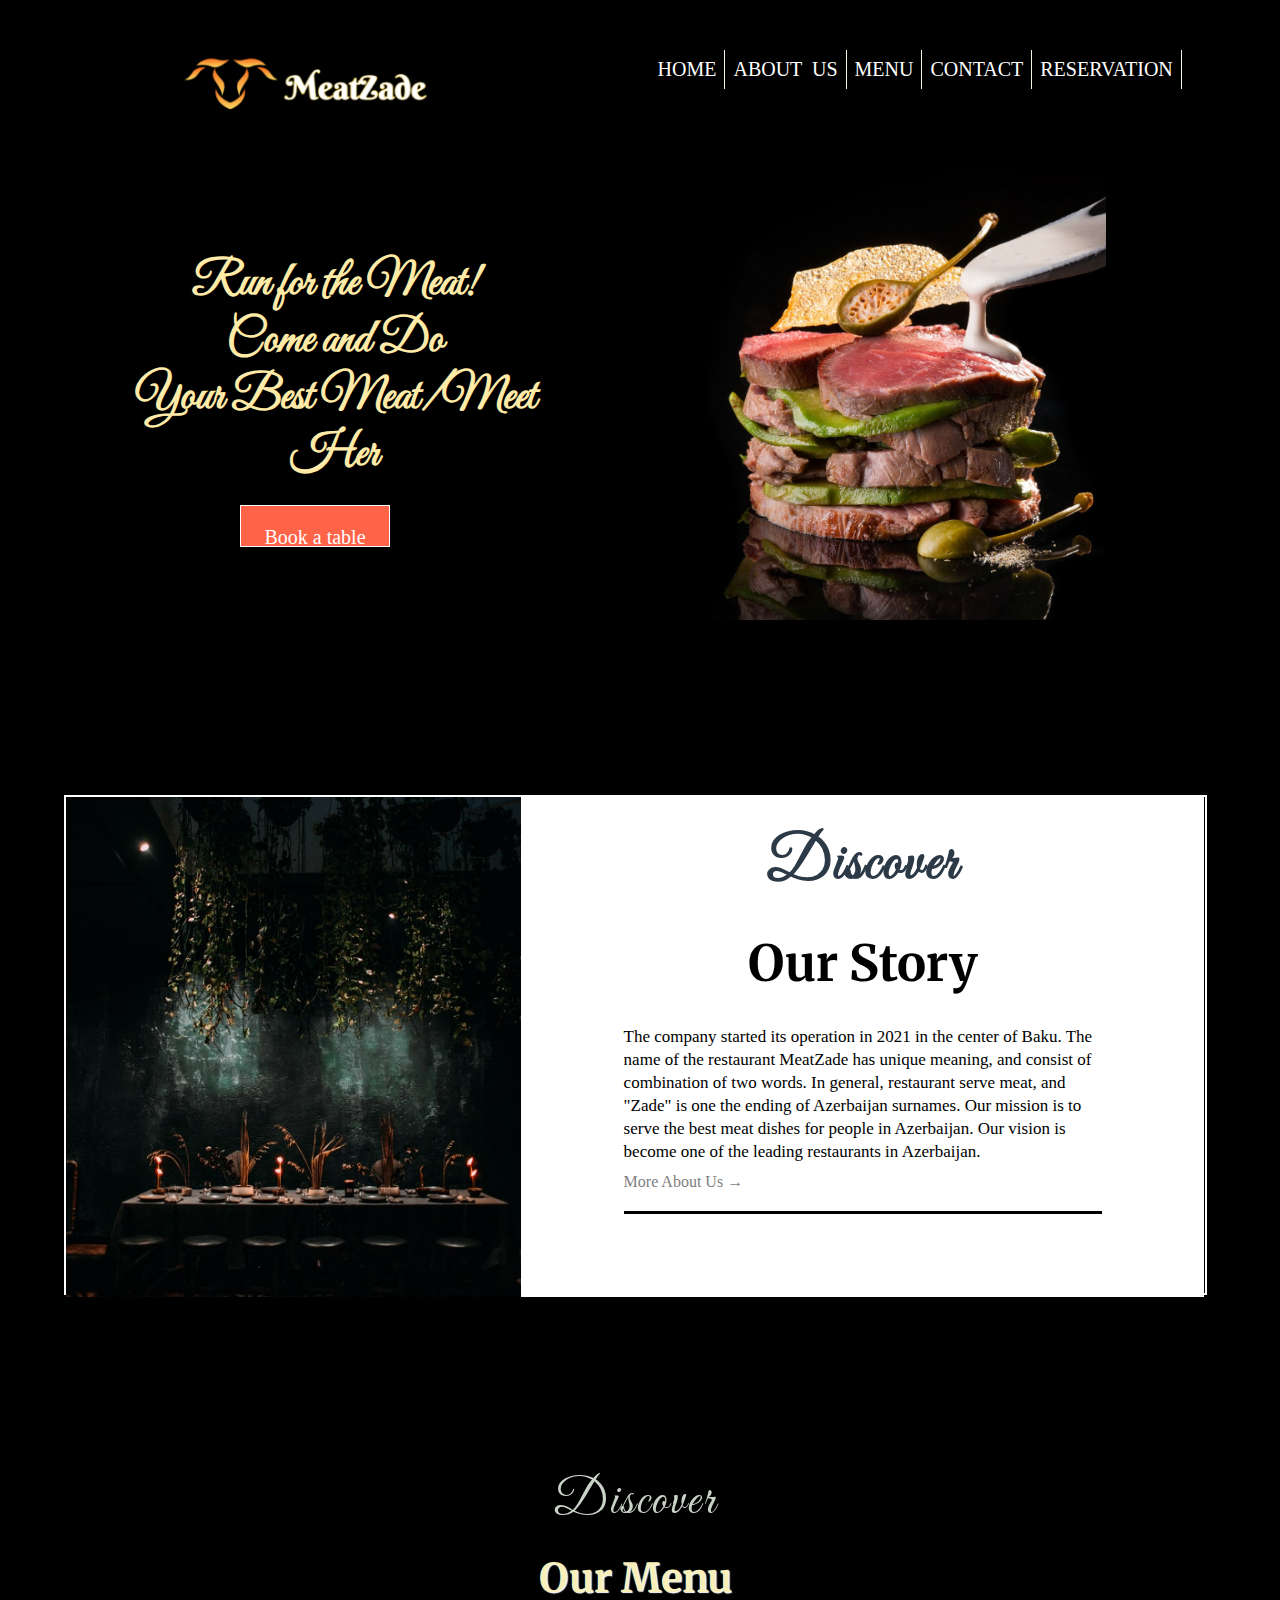
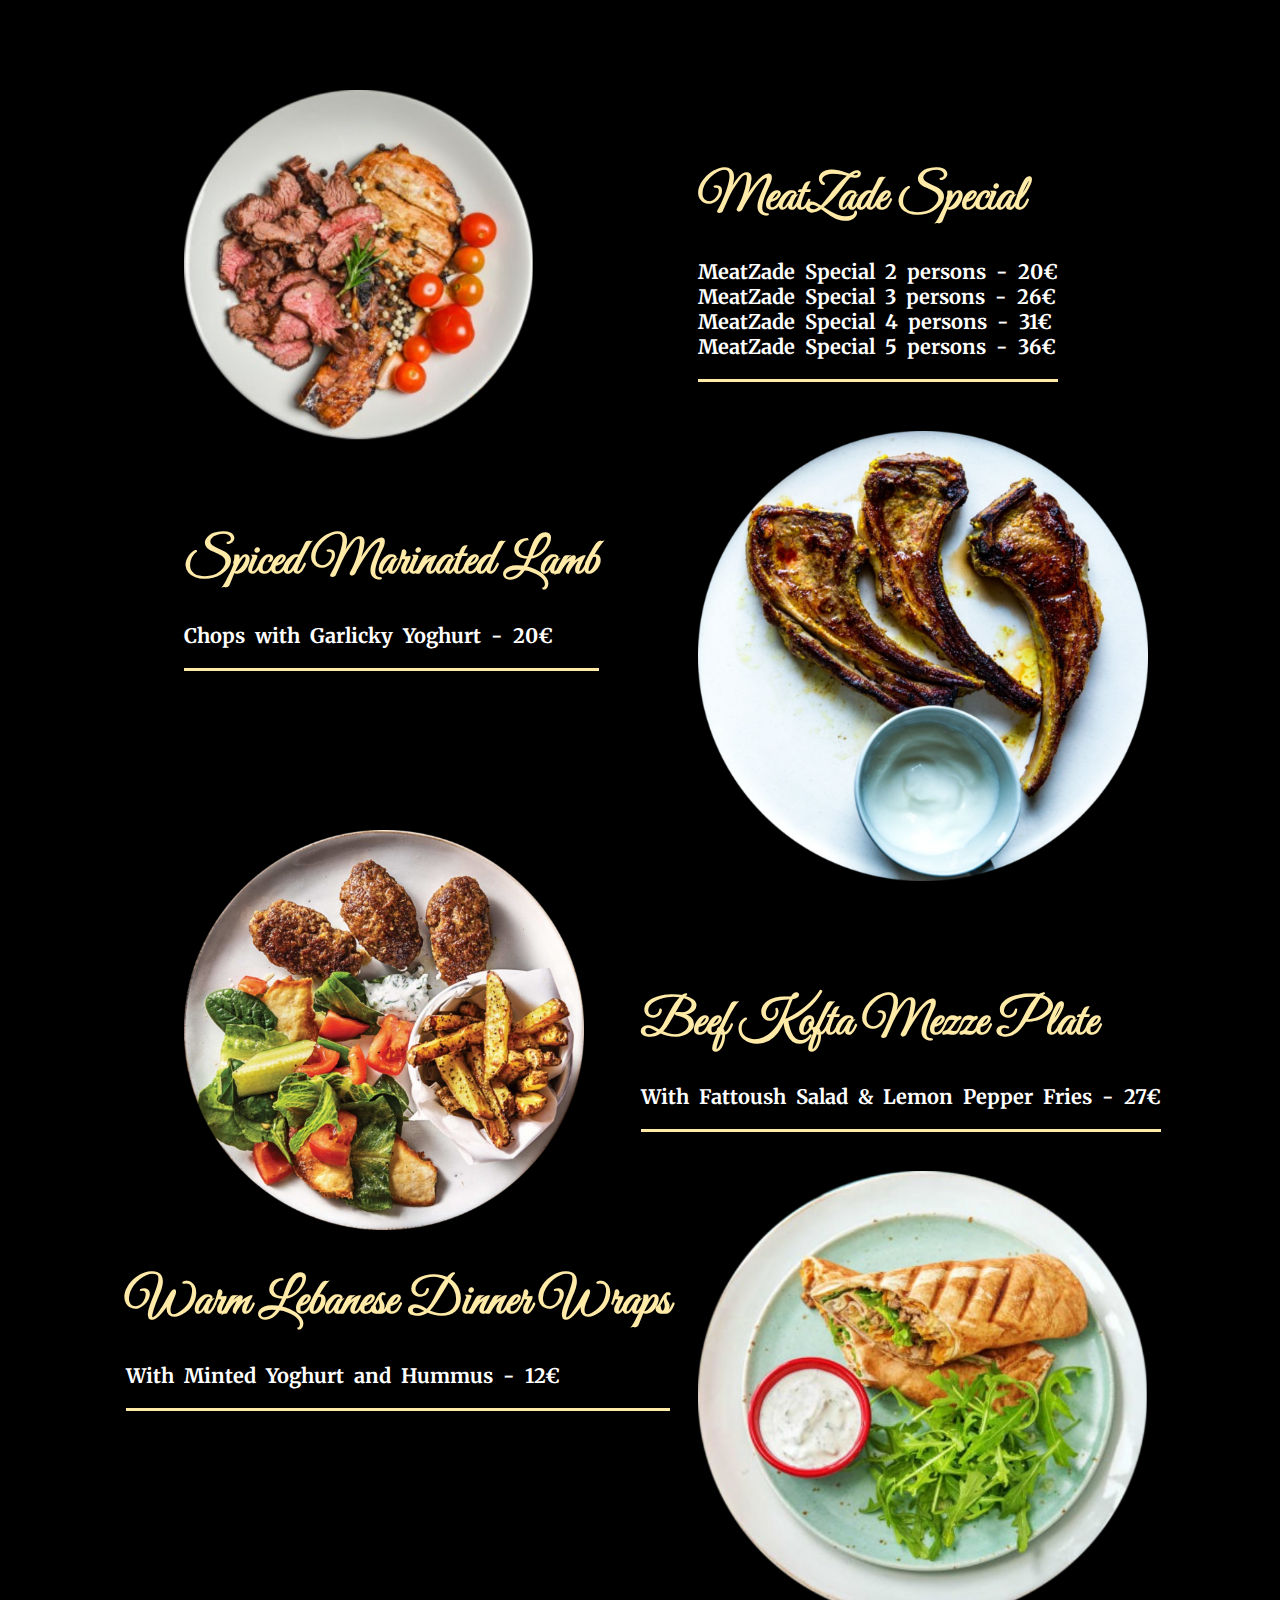
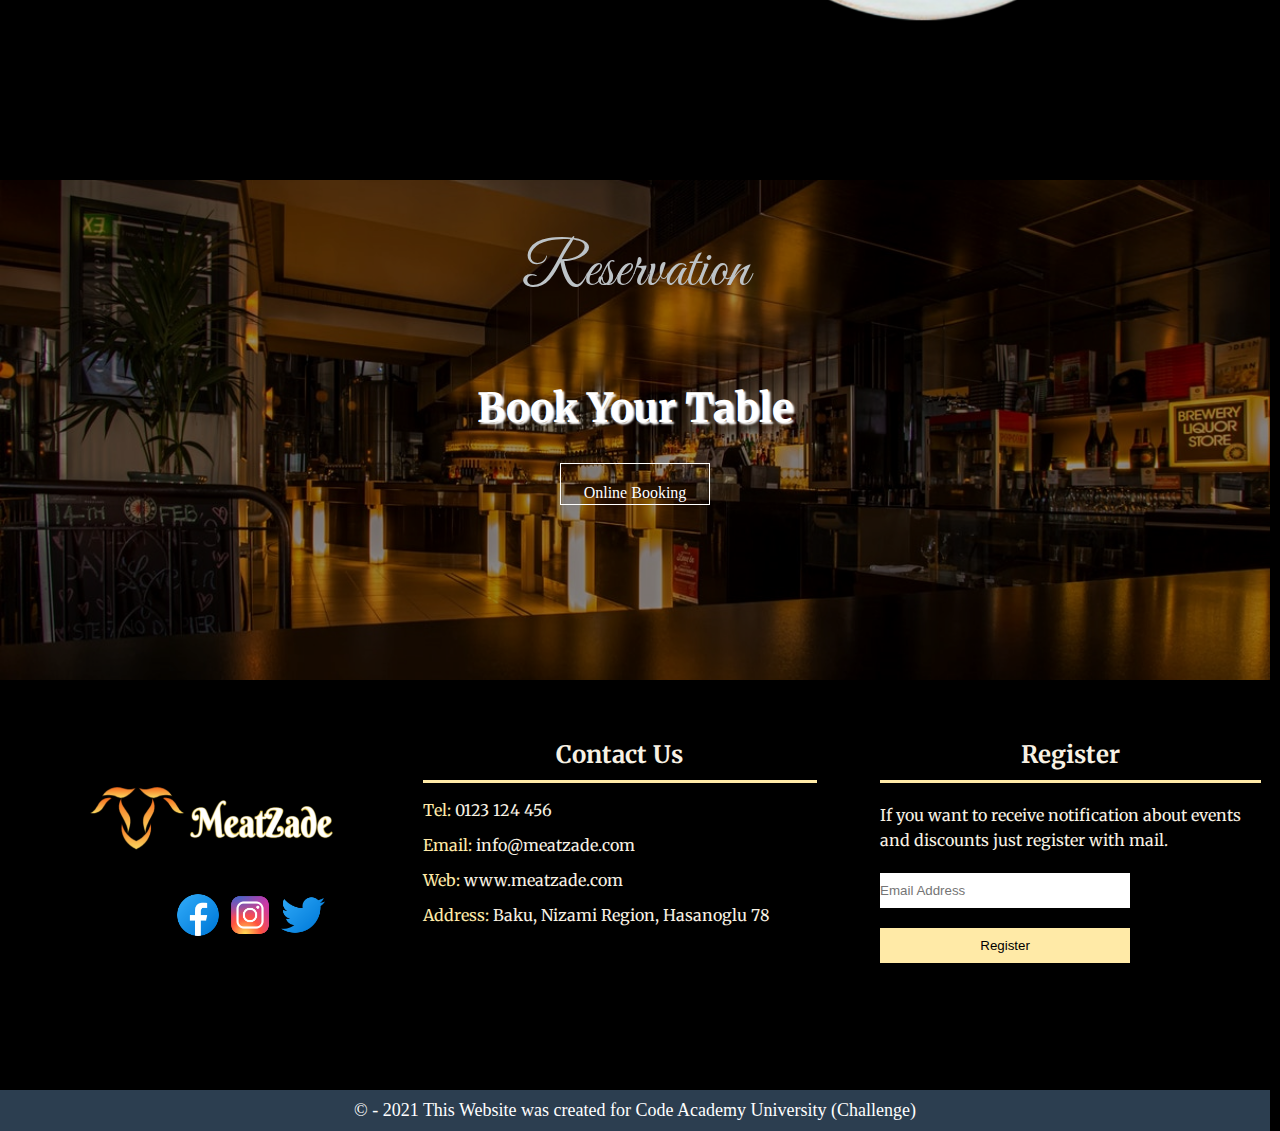
<file: index.html>
<!DOCTYPE html>
<html lang="en">
<head>
	<title>MeatZade Restaurant Baku</title>
	<meta charset="UTF-8">
	<meta name="viewport" content="width=1270px;">
	<link rel="stylesheet" type="text/css" href="style.css">
	<link rel="shortcut icon" href="icon.png">
	<link href="https://fonts.googleapis.com/css2?family=Great+Vibes&display=swap" rel="stylesheet">
	<link href="https://fonts.googleapis.com/css2?family=Great+Vibes&family=Merriweather:wght@300&display=swap" rel="stylesheet">
	<meta name="viewport" content="width=device-width">
</head>
<body>
	<div id="container">
		<div id="Header">
			<div id="upperHeader">
				<div class="logoHeader"></div>
				<ul id="ulTopRight">
					<li><a href="index.html">HOME</a></li>
					<li><a href="about-us.html">ABOUT US</a></li>
					<li><a href="menu.html">MENU</a></li>
					<li><a href="contact.html">CONTACT</a></li>
					<li><a href="reservation.html">RESERVATION</a></li>
				</ul>
			</div>
			<div id="lowerHeader">
				<div id="leftMiddleContainer">
					<div class="textContainer">
						<h1>Run for the Meat! <br> Come and Do <br> 
							Your Best Meat/Meet <br> Her</h1>
					</div>
					<div class="buttonInside">
						<a href="">Book a table</a>
					</div>
				</div>
				<div id="rightMiddleContainer">
					<div class="pictureInside"></div>
				</div>
			</div>
		</div>
		<div id="infoSection">
			<div id="infoContainer">
				<div class="leftInfo"></div>
				<div class="rightInfo">
					<h2>Discover</h2>
					<h1>Our Story</h1>
					<p>The company started its operation in 2021 in the center of Baku. The name of the restaurant MeatZade has unique meaning, and consist of combination of two words. In general, restaurant serve meat, and "Zade" is one the ending of Azerbaijan surnames. Our mission is to serve the best meat dishes for people in Azerbaijan. Our vision is become one of the leading restaurants in Azerbaijan.</p>
					<a href="about-us.html">More About Us &#8594;</a>
					<p class="borderP"></p>
				</div>
			</div>
		</div>
		<div id="menuSection">
			<div id="menuText">
				<p>Discover</p>
				<h1>Our Menu</h1>
			</div>
			<div id="firstDish">
				<img class="rotate1" src="beef.png">
				<div class="textFirstDish">
					<h1>MeatZade Special</h1>
					<h2>
						MeatZade Special 2 persons - 20€
						<br>
						MeatZade Special 3 persons - 26€
						<br>
						MeatZade Special 4 persons - 31€
						<br>
						MeatZade Special 5 persons - 36€
					</h2>
					<p id="borderF"></p>
				</div>
			</div>
			<div id="secondDish">
				<div class="textSecondDish">
					<h1>Spiced Marinated Lamb</h1>
					<h2>Chops with Garlicky Yoghurt - 20€</h2>
					<p id="borderS"></p>
				</div>
				<img class="rotate2" src="lamb.png">
			</div>
			<div id="thirdDish">
				<img class="rotate3" src="kofta.png">
				<div class="textThirdDish">
					<h1>Beef Kofta Mezze Plate</h1>
					<h2>With Fattoush Salad & Lemon Pepper Fries - 27€</h2>
					<p id="borderT"></p>
				</div>
			</div>
			<div id="fourthDish">
				<div class="textFourthDish">
					<h1>Warm Lebanese Dinner Wraps</h1>
					<h2>With Minted Yoghurt and Hummus - 12€</h2>
					<p id="borderFo"></p>
				</div>
				<img class="rotate4" src="lebanes.png">
			</div>
		</div>
		<div id="reservationSection">
			<div id="reservationContainer">
				<div class="cover">
					<p>Reservation</p>
					<h1>Book Your Table</h1>
					<div class="buttonReserv">
						<a href="">Online Booking</a>
					</div>
				</div>
			</div>
		</div>
		<div id="footerSection">
			<div id="footerContainer">
				<div id="leftFooter">
					<img class="logo" src="meatzade.png">
					<div id="socialLogos">
						<div class="facebookLogo"></div>
						<div class="instagramLogo"></div>
						<div class="twitterLogo"></div>
					</div>
				</div>
				<div id="middleFooter">
					<h2>Contact Us</h2>
					<p><span style="color: #ffeaa7">Tel:</span> 0123 124 456</p>
					<p><span style="color: #ffeaa7">Email:</span> info@meatzade.com</p>
					<p><span style="color: #ffeaa7">Web:</span> www.meatzade.com</p>
					<p><span style="color: #ffeaa7">Address:</span> Baku, Nizami Region, Hasanoglu 78</p>
				</div>
				<div id="rightFooter">
					<h2>Register</h2>
					<p>If you want to receive notification about events and discounts just register with mail.</p>
					<form>
						<input type="email" name="Email" placeholder="Email Address" required><br>
						<input type="submit" value="Register" style="background: #ffeaa7">
					</form>
				</div>
				<div id="copyright" style="color: white;">
					&#169; - 2021 This Website was created for Code Academy University (Challenge)
				</div>
			</div>
		</div>
	</div>
</body>
</html>
</file>
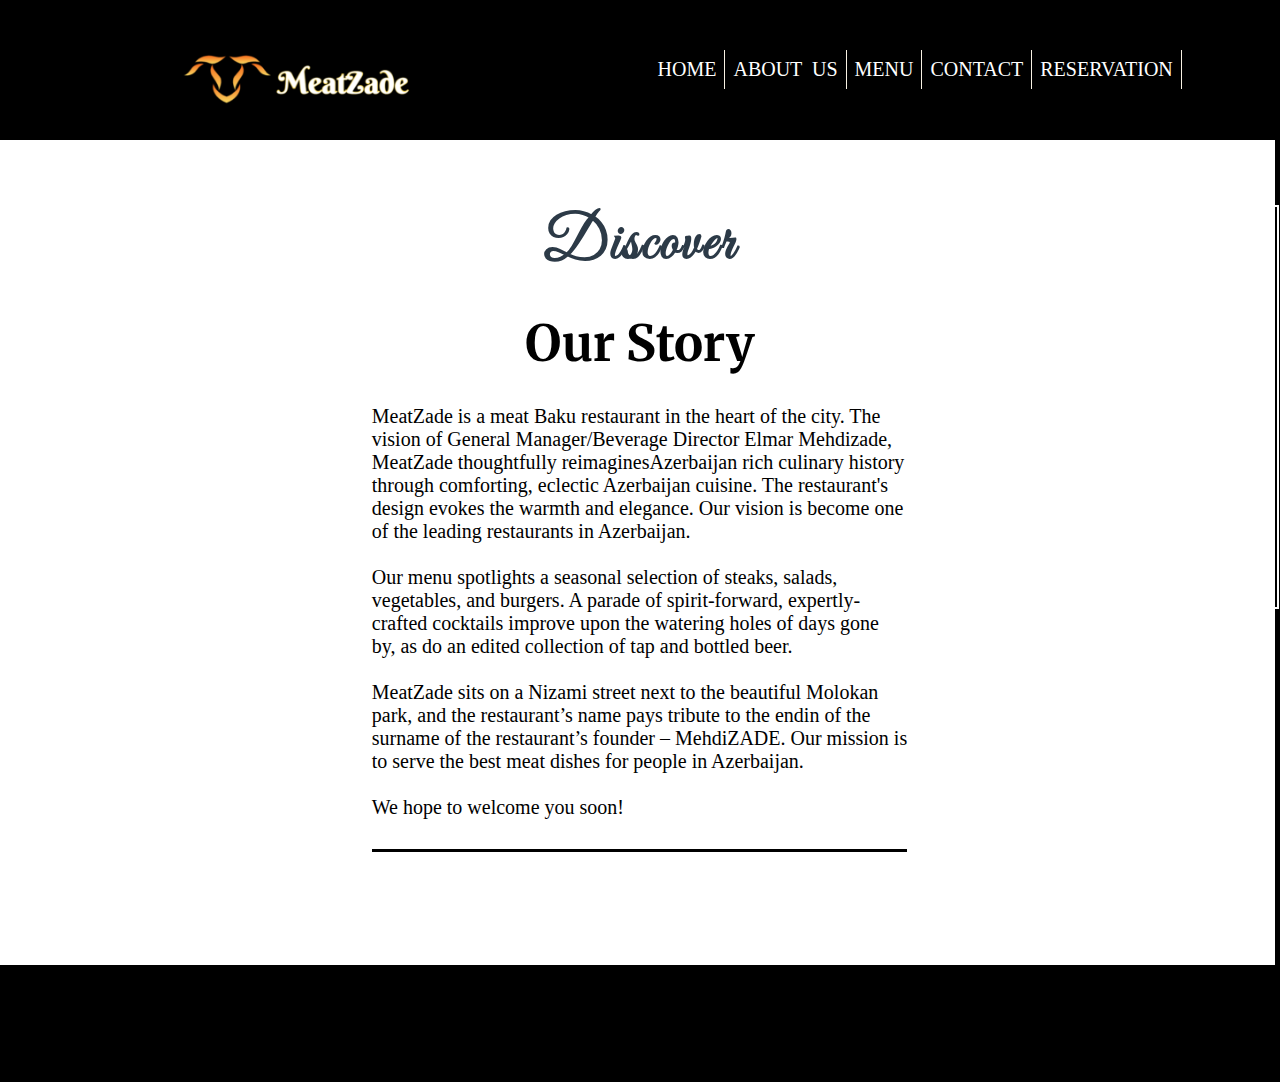
<file: about-us.html>
<!DOCTYPE html>
<html lang="en">
<head>
	<title>MeatZade Restaurant Baku</title>
	<meta charset="UTF-8">
	<meta name="viewport" content="width=1270px;">
	<link rel="stylesheet" type="text/css" href="about-us.css">
	<link rel="shortcut icon" href="icon.png">
	<link href="https://fonts.googleapis.com/css2?family=Great+Vibes&display=swap" rel="stylesheet">
	<link href="https://fonts.googleapis.com/css2?family=Great+Vibes&family=Merriweather:wght@300&display=swap" rel="stylesheet">
	<meta name="viewport" content="width=device-width">
</head>
<body>
	<div id="container">
		<div id="Header">
			<div id="upperHeader" style="width: 1200px; height: 30px">
				<div class="logoHeader"></div>
					<ul id="ulTopRight">
						<li><a href="index.html">HOME</a></li>
						<li><a href="about-us.html">ABOUT US</a></li>
						<li><a href="menu.html">MENU</a></li>
						<li><a href="contact.html">CONTACT</a></li>
						<li><a href="reservation.html">RESERVATION</a></li>
					</ul>
			</div>
		</div>
		<div id="infoSection">
			<div id="infoContainer">
				<div class="rightInfo">
					<h2>Discover</h2>
					<h1>Our Story</h1>
					<p>MeatZade is a meat Baku restaurant in the heart of the city. The vision of General Manager/Beverage Director Elmar Mehdizade, MeatZade thoughtfully reimaginesAzerbaijan rich culinary history through comforting, eclectic Azerbaijan cuisine. The restaurant's design evokes the warmth and elegance. Our vision is become one of the leading restaurants in Azerbaijan.
					<br><br>
					Our menu spotlights a seasonal selection of steaks, salads, vegetables, and burgers. A parade of spirit-forward, expertly-crafted cocktails improve upon the watering holes of days gone by, as do an edited collection of tap and bottled beer.
					<br><br>
					MeatZade sits on a Nizami street  next to the beautiful Molokan park, and the restaurant’s name pays tribute to the endin of the surname of the restaurant’s founder – MehdiZADE. Our mission is to serve the best meat dishes for people in Azerbaijan.
					<br><br>
					We hope to welcome you soon!
					</p>
					<p class="borderP"></p>
					<iframe src="https://www.google.com/maps/embed?pb=!1m18!1m12!1m3!1d3039.615009827716!2d49.84115781277854!3d40.37306010947441!2m3!1f0!2f0!3f0!3m2!1i1024!2i768!4f13.1!3m3!1m2!1s0x40307da9339743af%3A0x67bea9bf932d06ea!2sKhagani%20Street%2C%20Baku%2C%20Azerbaijan!5e0!3m2!1sen!2s!4v1618137553677!5m2!1sen!2s" width="1349px" height="180" style="border:0;" allowfullscreen="" loading="lazy"></iframe>
				</div>
			</div>
		</div>
	</div>
</body>
</html>
</file>
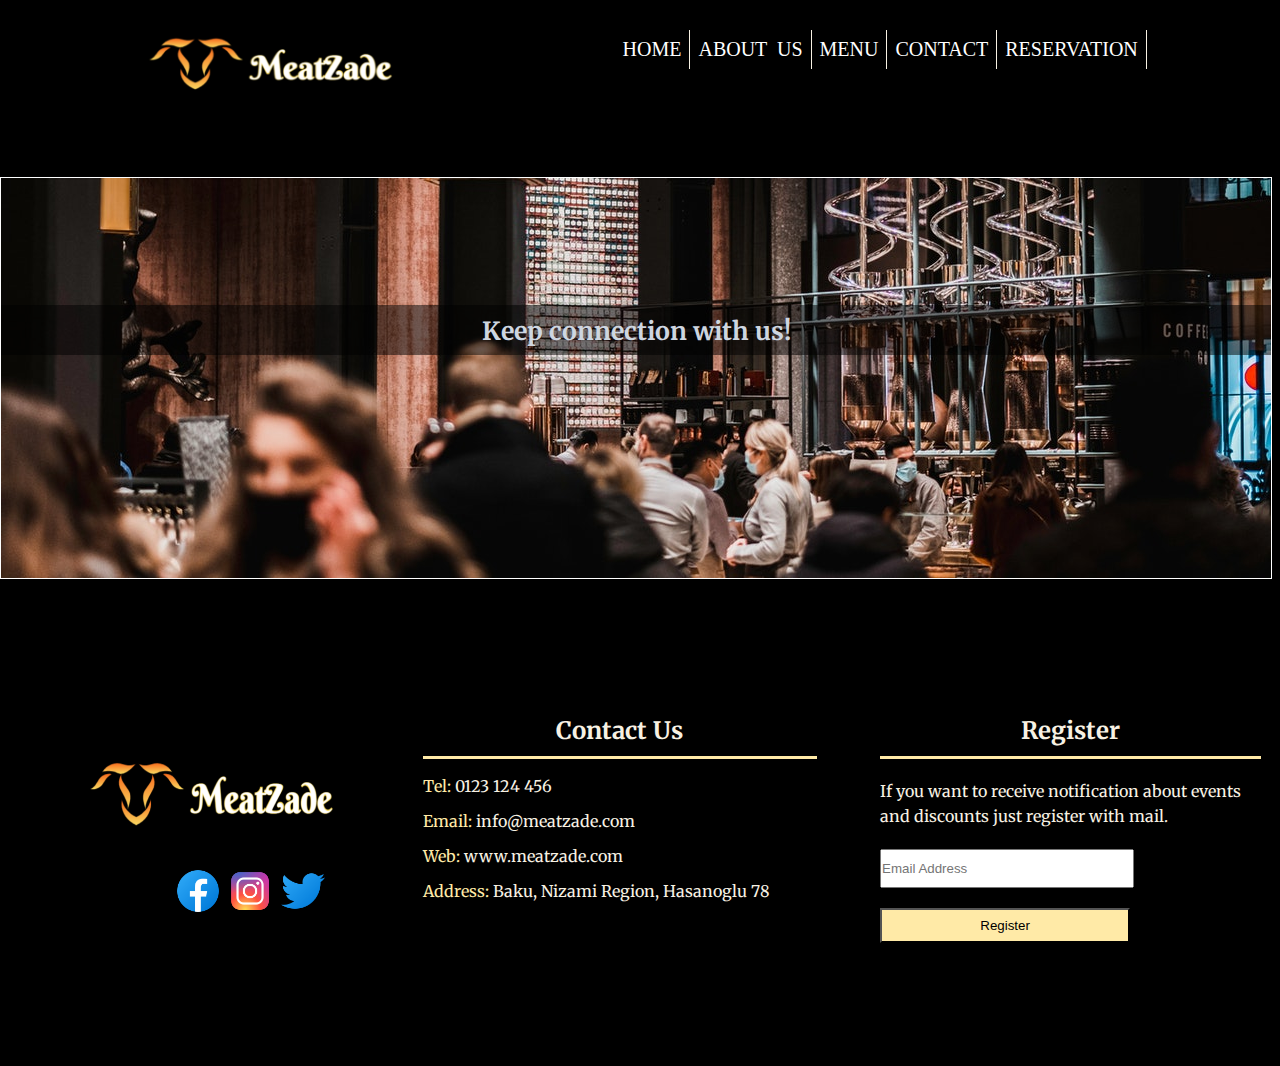
<file: contact.html>
<!DOCTYPE html>
<html lang="en">
<head>
	<title>MeatZade Restaurant Baku</title>
	<meta charset="UTF-8">
	<meta name="viewport" content="width=1270px">
	<link rel="stylesheet" type="text/css" href="contact.css">
	<link rel="shortcut icon" href="icon.png">
	<link href="https://fonts.googleapis.com/css2?family=Great+Vibes&display=swap" rel="stylesheet">
	<link href="https://fonts.googleapis.com/css2?family=Great+Vibes&family=Merriweather:wght@300&display=swap" rel="stylesheet">
	<meta name="viewport" content="1270px">
</head>
<body>
	<div id="container">
		<div id="upperHeader" style="width: 1200px; height: 50px">
			<div class="logoHeader"></div>
				<ul id="ulTopRight">
					<li><a href="index.html">HOME</a></li>
					<li><a href="about-us.html">ABOUT US</a></li>
					<li><a href="menu.html">MENU</a></li>
					<li><a href="contact.html">CONTACT</a></li>
					<li><a href="reservation.html">RESERVATION</a></li>
				</ul>
		</div>
		<div id="picture">
			<div class="details">
				<h1>Keep connection with us!</h1>
			</div>
		</div>
		<div id="footerSection">
			<div id="footerContainer">
				<div id="leftFooter">
					<img class="logo" src="meatzade.png">
					<div id="socialLogos">
						<div class="facebookLogo"></div>
						<div class="instagramLogo"></div>
						<div class="twitterLogo"></div>
					</div>
				</div>
				<div id="middleFooter">
					<h2>Contact Us</h2>
					<p><span style="color: #ffeaa7">Tel:</span> 0123 124 456</p>
					<p><span style="color: #ffeaa7">Email:</span> info@meatzade.com</p>
					<p><span style="color: #ffeaa7">Web:</span> www.meatzade.com</p>
					<p><span style="color: #ffeaa7">Address:</span> Baku, Nizami Region, Hasanoglu 78</p>
				</div>
				<div id="rightFooter">
					<h2>Register</h2>
					<p>If you want to receive notification about events and discounts just register with mail.</p>
					<form>
						<input type="email" name="Email" placeholder="Email Address" required><br>
						<input type="submit" value="Register" style="background: #ffeaa7">
					</form>
				</div>
			</div>
		</div>
	</div>
</body>
</html>
</file>
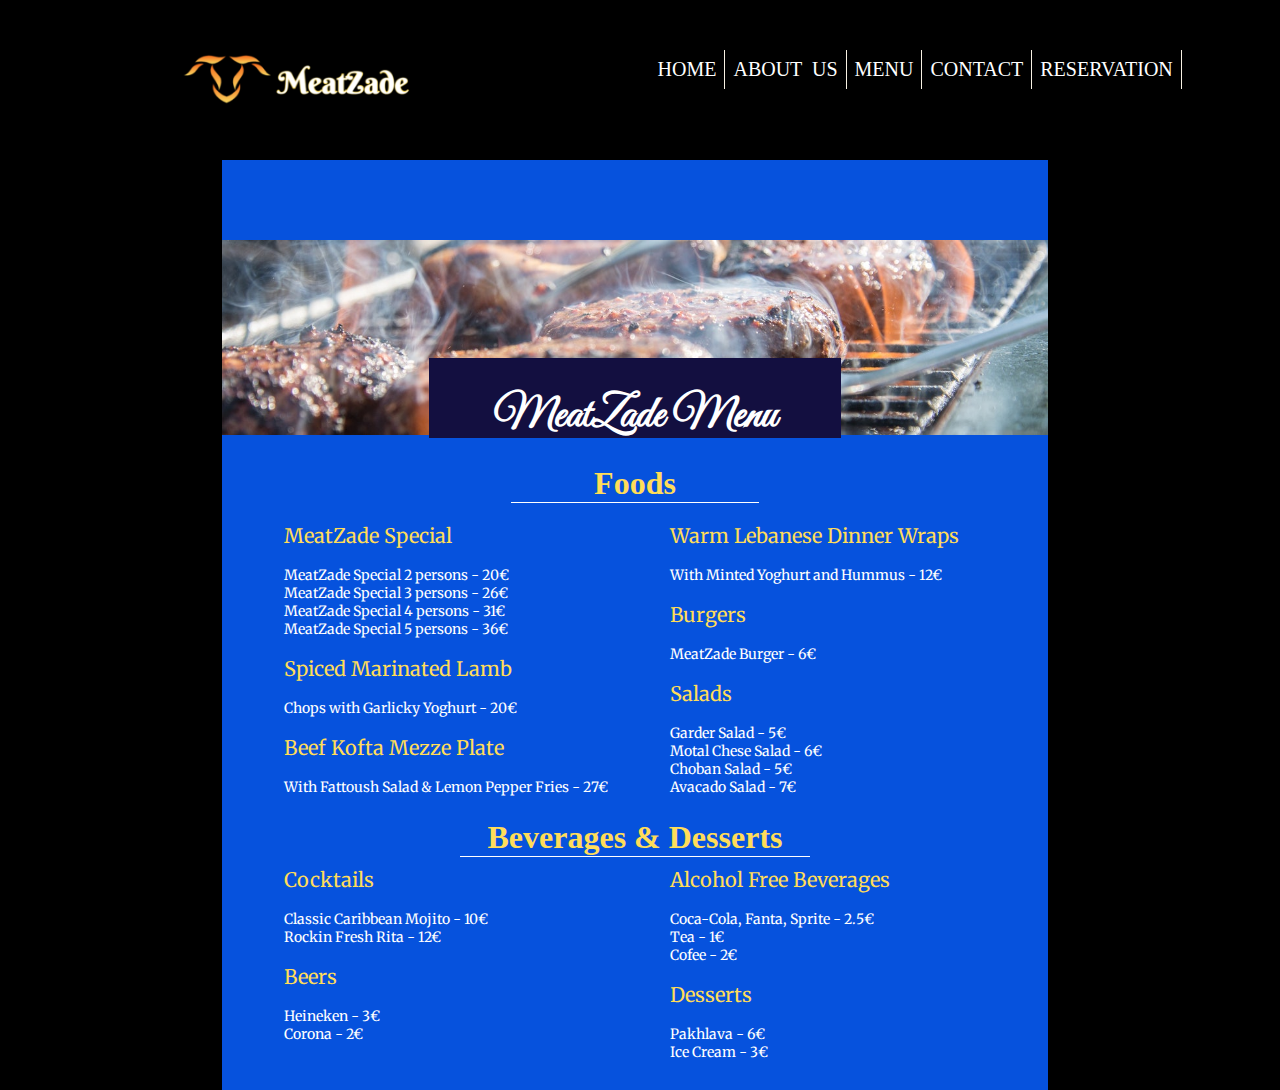
<file: menu.html>
<!DOCTYPE html>
<html lang="en">
<head>
	<title>MeatZade Restaurant Baku</title>
	<meta charset="UTF-8">
	<meta name="viewport" content="width=device-width, initial-scale=1, shrink-to-fit=no">
	<link rel="stylesheet" type="text/css" href="menu.css">
	<link rel="shortcut icon" href="icon.png">
	<link href="https://fonts.googleapis.com/css2?family=Great+Vibes&display=swap" rel="stylesheet">
	<link href="https://fonts.googleapis.com/css2?family=Great+Vibes&family=Merriweather:wght@300&display=swap" rel="stylesheet">
	<meta name="viewport" content="width=device-width">
</head>
<body>
	<div id="container">
		<div id="Header">
			<div id="upperHeader" style="width: 1200px; height: 30px">
				<div class="logoHeader"></div>
					<ul id="ulTopRight">
						<li><a href="index.html">HOME</a></li>
						<li><a href="about-us.html">ABOUT US</a></li>
						<li><a href="menu.html">MENU</a></li>
						<li><a href="contact.html">CONTACT</a></li>
						<li><a href="reservation.html">RESERVATION</a></li>
					</ul>
			</div>
		</div>
		<div id="menuContainer">
			<div id="menuDetails">
				<div id="menuB"></div>
				<div id="menuPicture">
					<div id="pictureText">
						<h1>MeatZade Menu</h1>
					</div>
				</div>
				<div id="menuInsideFooter">
					<h1>Foods</h1>
				</div>
				<div id="menuText">
					<div class="leftMenuText">
						<p><span style="color: #ffdd59; font-size: 20px;">MeatZade Special</span> <br> <br>
						MeatZade Special 2 persons - 20€
						<br>
						MeatZade Special 3 persons - 26€
						<br>
						MeatZade Special 4 persons - 31€
						<br>
						MeatZade Special 5 persons - 36€
						<br><br>
						<span style="color: 
						#ffdd59; font-size: 20px">Spiced Marinated Lamb</span><br><br>
						Chops with Garlicky Yoghurt - 20€
						<br><br>
						<span style="color: #ffdd59; font-size: 20px;">Beef Kofta Mezze Plate</span><br><br>
						With Fattoush Salad & Lemon Pepper Fries - 27€
						</p>
					</div>
					<div class="rightMenuText">
						<p><span style="color: #ffdd59; font-size: 20px; ">Warm Lebanese Dinner Wraps</span><br><br>With Minted Yoghurt and Hummus - 12€<br><br>
						<span style="color: #ffdd59; font-size: 20px;">Burgers</span><br><br>MeatZade Burger - 6€ <br><br><span style="color: #ffdd59; font-size: 20px; ">Salads</span><br><br>Garder Salad - 5€ <br>Motal Chese Salad - 6€ <br> Choban Salad - 5€ <br> Avacado Salad - 7€
						</p>
					</div>
					<h1>Beverages & Desserts</h1>
					<div id="beverageText">
						<div class="leftBeverageText">
							<p><span style="color: #ffdd59; font-size: 20px;">Cocktails</span><br><br>Classic Caribbean Mojito - 10€ <br>Rockin Fresh Rita - 12€
							<br><br><span style="color: #ffdd59; font-size: 20px;">Beers</span><br><br>Heineken - 3€<br>Corona - 2€
							<br></p>
						</div>
						<div class="rightBeverageText">
							<p><span style="color: #ffdd59; font-size: 20px;">Alcohol Free Beverages</span><br><br>Coca-Cola, Fanta, Sprite - 2.5€<br>Tea - 1€<br>Cofee - 2€<br><br><span style="color: #ffdd59; font-size: 20px;">Desserts</span><br><br>Pakhlava - 6€<br>Ice Cream - 3€</p>
						</div>
					</div>
				</div>
			</div>
		</div>
	</div>
</body>
</html>
</file>
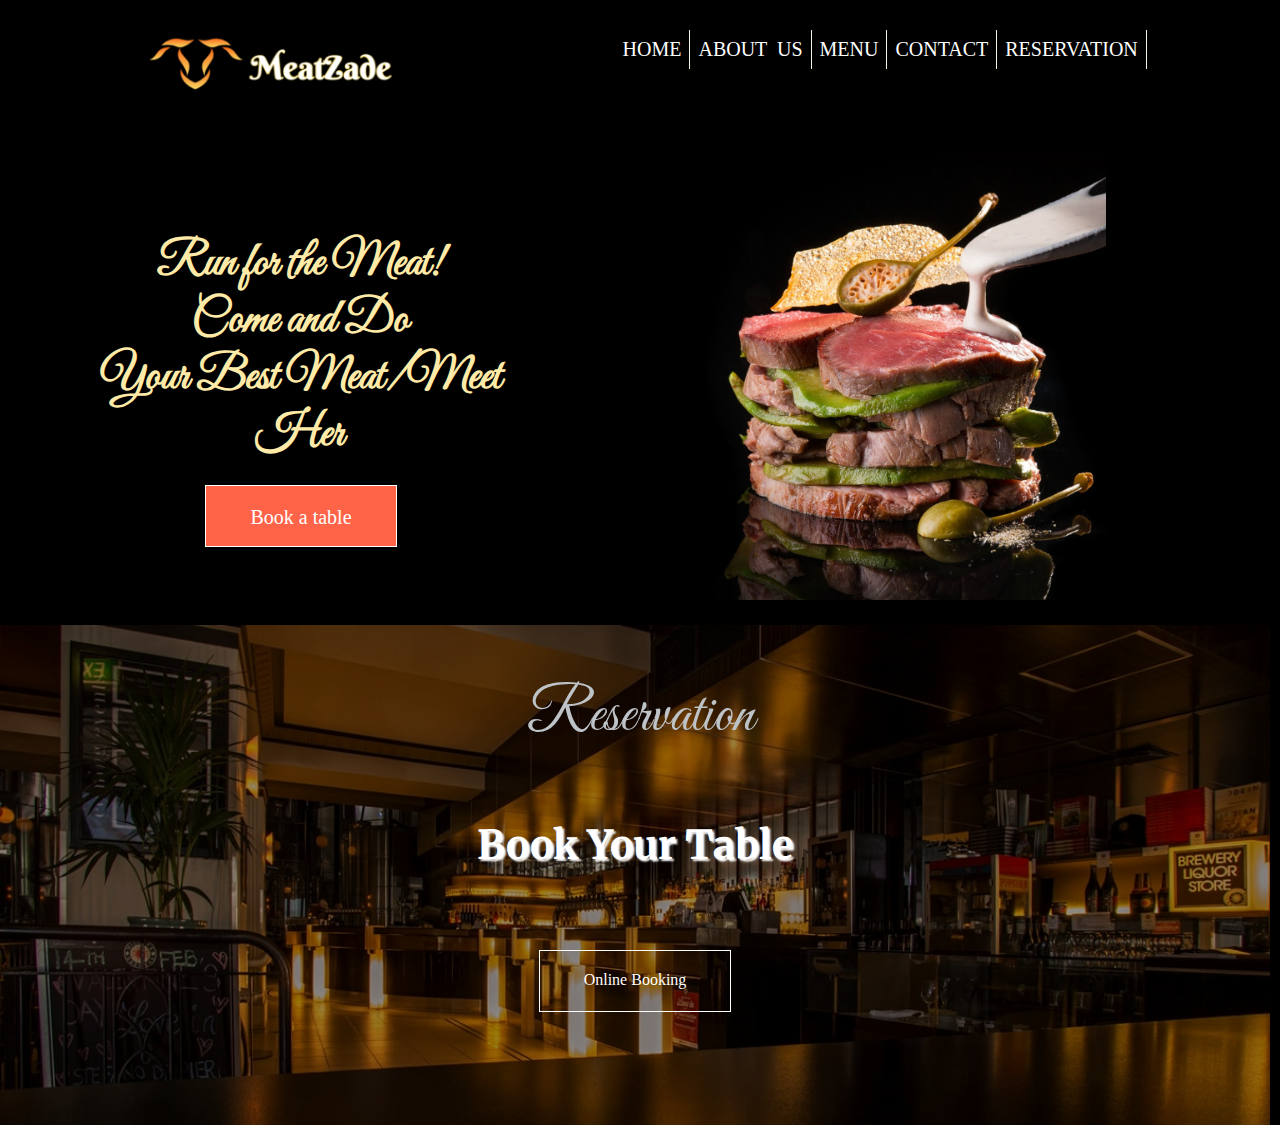
<file: reservation.html>
<!DOCTYPE html>
<html lang="en">
<head>
	<title>MeatZade Restaurant Baku</title>
	<meta charset="UTF-8">
	<meta name="viewport" content="width=device-width, initial-scale=1, shrink-to-fit=no">
	<link rel="stylesheet" type="text/css" href="reservation.css">
	<link rel="shortcut icon" href="icon.png">
	<link href="https://fonts.googleapis.com/css2?family=Great+Vibes&display=swap" rel="stylesheet">
	<link href="https://fonts.googleapis.com/css2?family=Great+Vibes&family=Merriweather:wght@300&display=swap" rel="stylesheet">
	<meta name="viewport" content="1270px">
</head>
<body>
	<div id="container">
		<div id="upperHeader" style="width: 1200px; height: 50px">
			<div class="logoHeader"></div>
				<ul id="ulTopRight">
					<li><a href="index.html">HOME</a></li>
					<li><a href="about-us.html">ABOUT US</a></li>
					<li><a href="menu.html">MENU</a></li>
					<li><a href="contact.html">CONTACT</a></li>
					<li><a href="reservation.html">RESERVATION</a></li>
				</ul>
		</div>
		<div id="lowerHeader">
			<div id="leftMiddleContainer">
				<div class="textContainer">
					<h1>Run for the Meat! <br> Come and Do <br> 
					Your Best Meat/Meet <br> Her</h1>
					</div>
					<div class="buttonInside">
						<a href="">Book a table</a>
					</div>
				</div>
			<div id="rightMiddleContainer">
				<div class="pictureInside"></div>
			</div>
		</div>
		</div>
		<div id="reservationSection">
			<div id="reservationContainer">
				<div class="cover">
					<p>Reservation</p>
					<h1>Book Your Table</h1>
					<div class="buttonReserv">
						<a href="">Online Booking</a>
					</div>
				</div>
			</div>
		</div>
	</div>
</body>
</html>
</file>
<file: style.css>
* {
	padding: 0px;
	margin: 0px;
	border: 0px;
	box-sizing: border-box;
}

body {
	min-width: 1270px;
	background: black;
}

a {
	color: white;
	text-decoration: none;
}

#container {
	max-width: 1270px;
}

	#Header {
		display: block;
		position: relative;
		width: 1200px;
		height: 600px;
		margin: auto;
		margin-top: 20px;
	}

	#upperHeader {
		width: 100%;
		height: 80px;
	}

	.logoHeader {
		display: block;
		position: relative;
		left: 12%;
		width: 280px;
		height: 280px;
		background: url(meatzade.png);
		background-size: contain;
		background-repeat: no-repeat;
		margin-top: -5px;
		float: left;
	}


	#ulTopRight {
		list-style-type: none;
		float: right;
		margin-top: 30px;
	}

	#ulTopRight li {
		display: inline-block;
		position: relative;
		word-spacing: 5px;
		border-right: 1px solid #f7f1e3;
		font-size: 20px;
		float: left;
		left: -10%;
		padding: 8px;
	}

	#ulTopRight li a:hover {
		color: #ffb142;
	}

	#lowerHeader {
		width: 100%;
		height: 500px;
		float: left;
	} 

	#leftMiddleContainer {
		width: 500px;
		height: 400px;
		float: left;
		position: relative;
	}

	.textContainer {
		display: block;
		position: relative;
		top: -10%;
		left: -10%;
		width: 500px;
		height: 170px;
		color: #ffeaa7;
		font-size: 23px;
		text-align: center;
		font-family: 'Great Vibes', cursive;
		margin-left: 100px;
	}

	.buttonInside {
		position: relative;
		top: 5%;
		left: 17%;
		width: 150px;
		height: 20px;
		border: 1px solid white;
		text-align: center;
		padding: 20px;	
		margin-left: 120px;
		background: #ff6348;
		margin-top: 20px;
	}

	.buttonInside a {
		display: inline-block;
		font-size: 20px;

	}

	#rightMiddleContainer {
		display: block;
		position: relative;
		top: -25%;
		left: 50%;
		width: 500px;
		height: 450px;
		background: url(fon2.jpg);
		background-size: contain;
		background-repeat: no-repeat;

	}

	#infoSection {
		width: 1270px;
		height: 650px;
	}

	#infoContainer {
		width: 90%;
		height: 500px;
		border: 2px solid white;
		margin: auto;
		position: relative;
		display: flex;
		flex-wrap: wrap;
	}

	.leftInfo {
		width: 40%;
		height: 500px;
		background: url(rest.jpg);
		background-size: contain;
		background-repeat: no-repeat;
		float: left;
	}

	.rightInfo {
		width: 60%;
		height: 500px;
		background: white;
		float: right;
	}

	.rightInfo h2 {
		margin-top: 30px;
		color: #2C3A47;
		font-family: 'Great Vibes', cursive;
		font-size: 60px;
		letter-spacing: 2px;
		text-align: center;

	}

	.rightInfo h1 {
		text-align: center;
		margin-top: 30px;
		font-size: 50px;
		font-family: 'Merriweather', serif;
	}

	.rightInfo p {
		width: 70%;
		margin: auto;
		margin-top: 30px;
		line-height: 23px;
		font-size: 17px;
	}

	.rightInfo a {
		display: block;
		position: relative;
		top: 2%;
		left: 15%;
		color: grey;
		margin: auto;
	}

	.borderP {
		border-top: 3px solid black; 
	}

	#menuSection {
		width: 1270px;
		height: 1830px;
		background: black;
		margin-top: 200px;
	}

	#menuText {
		width: 60%;
		height: 200px;
		margin: auto;
	}

	#menuText p {
		color: #CAD3C8;
		font-family: 'Great Vibes', cursive;
		font-size: 50px;
		letter-spacing: 2px;
		text-align: center;
	}

	#menuText h1 {
		text-align: center;
		color: #F8EFBA;
		margin-top: 20px;
		font-size: 40px;
		font-family: 'Merriweather', serif;
		text-shadow: 1px 1px 1px white;
	}

	#firstDish {
		width: 90%;
		height: 400px;
		margin: auto;
	}


	.rotate1 {
		display: block;
		position: relative;
		top: 20%;
		left: 35%;
		width: 350px;
		margin: -60px 0 0 -280px;
		-webkit-animation: spin 5s linear infinite;
		-moz-animation: spin 5s linear infinite;
		animation: spin 15s linear infinite;
	}

	@-webkit-keyframes spin{
		100%{-webkit-transform: rotate(360deg);}
	}
	@-moz-keyframes spin{
		100%{-webkit-transform: rotate(360deg);}
	}
	@keyframes spin{
		100%{-webkit-transform: rotate(360deg);}
	}

	.textFirstDish {
		display: inline-block;
		position: relative;
		top: -5%;
		left: 80%;
		margin: -280px 0 0 -280px;
	}

	.textFirstDish h1 {
		color: #ffeaa7;
		font-family: 'Great Vibes', cursive;
		font-size: 50px;

	}

	.textFirstDish h2 {
		margin-top: 30px;
		font-size: 20px;
		word-spacing: 5px;
		color: white;
		font-family: 'Merriweather', serif;
	}

	#borderF {
		margin-top: 20px;
		border-bottom: 3px solid #ffeaa7;
	}

	#secondDish {
		width: 90%;
		height: 400px;
		margin: auto;
	}

	.rotate2 {
		display: block;
		position: relative;
		top: 30%;
		left: 80%;
		width: 450px;
		margin: -320px 0 0 -280px;
		-webkit-animation: spin 5s linear infinite;
		-moz-animation: spin 5s linear infinite;
		animation: spin 15s linear infinite;
	}

	@-webkit-keyframes spin{
		100%{-webkit-transform: rotate(360deg);}
	}
	@-moz-keyframes spin{
		100%{-webkit-transform: rotate(360deg);}
	}
	@keyframes spin{
		100%{-webkit-transform: rotate(360deg);}
	}

	.textSecondDish {
		display: inline-block;
		position: relative;
		top: 10%;
		left: 35%;
		margin: 40px 0 0 -280px;
	}

	.textSecondDish h1 {
		color: #ffeaa7;
		font-family: 'Great Vibes', cursive;
		font-size: 50px;
		margin-top: 40px;
		left: 40%;
	}

	.textSecondDish h2 {
		margin-top: 30px;
		font-size: 20px;
		word-spacing: 5px;
		color: white;
		font-family: 'Merriweather', serif;
	}

	#borderS {
		margin-top: 20px;
		border-bottom: 3px solid #ffeaa7;
	}

	#thirdDish {
		width: 90%;
		height: 400px;
		margin: auto;
	}

	.rotate3 {
		display: block;
		position: relative;
		top: 20%;
		left: 35%;
		width: 400px;
		margin: -60px 0 0 -280px;
		-webkit-animation: spin 5s linear infinite;
		-moz-animation: spin 5s linear infinite;
		animation: spin 15s linear infinite;
	}

	@-webkit-keyframes spin{
		100%{-webkit-transform: rotate(360deg);}
	}
	@-moz-keyframes spin{
		100%{-webkit-transform: rotate(360deg);}
	}
	@keyframes spin{
		100%{-webkit-transform: rotate(360deg);}
	}

	.textThirdDish {
		display: inline-block;
		position: relative;
		top: -15%;
		left: 75%;
		margin: -280px 0 0 -280px;
	}

	.textThirdDish h1 {
		color: #ffeaa7;
		font-family: 'Great Vibes', cursive;
		font-size: 50px;

	}

	.textThirdDish h2 {
		margin-top: 30px;
		font-size: 20px;
		word-spacing: 5px;
		color: white;
		font-family: 'Merriweather', serif;
	}

	#borderT {
		margin-top: 20px;
		border-bottom: 3px solid #ffeaa7;
	}

	#fourthDish {
		width: 90%;
		height: 400px;
		margin: auto;
	}

	.rotate4 {
		display: block;
		position: relative;
		top: 30%;
		left: 80%;
		width: 450px;
		margin: -320px 0 0 -280px;
		-webkit-animation: spin 5s linear infinite;
		-moz-animation: spin 5s linear infinite;
		animation: spin 15s linear infinite;
	}

	@-webkit-keyframes spin{
		100%{-webkit-transform: rotate(360deg);}
	}
	@-moz-keyframes spin{
		100%{-webkit-transform: rotate(360deg);}
	}
	@keyframes spin{
		100%{-webkit-transform: rotate(360deg);}
	}

	.textFourthDish {
		display: inline-block;
		position: relative;
		top: 10%;
		left: 30%;
		margin: 40px 0 0 -280px;
	}

	.textFourthDish h1 {
		color: #ffeaa7;
		font-family: 'Great Vibes', cursive;
		font-size: 50px;
		margin-top: 40px;
		left: 40%;
	}

	.textFourthDish h2 {
		margin-top: 30px;
		font-size: 20px;
		word-spacing: 5px;
		color: white;
		font-family: 'Merriweather', serif;
	}

	#borderFo {
		margin-top: 20px;
		border-bottom: 3px solid #ffeaa7;
	}

	#reservationSection {
		width: 1270px;
		height: 550px;
		background: black;
		margin-top: 80px;
	}

	#reservationContainer {
		width: 100%;
		height: 500px;
		background: url(restoran.jpg);
		background-size: cover;
		background-repeat: no-repeat;
	}

	.cover {
		width: 100%;
		height: 500px;
		margin: auto;
		background: rgba(0,0,0,0.4);
	}

	.cover p {
		font-family: 'Great Vibes', cursive;
		color: #bdc3c7;
		text-align: center;
		font-size: 60px;
		padding: 7%;
		line-height: 5px;
	}

	.cover h1 {
		font-family: 'Merriweather', serif;
		font-size: 40px;
		color: white;
		text-shadow: 2px 2px 2px white;
		text-align: center;
		margin-top: 20px; 
	}

	.buttonReserv {
		width: 150px;
		height: 20px;
		border: 1px solid white;
		text-align: center;
		padding: 20px;
		margin: auto;
		margin-top: 30px;
		transition: 2s;
	}

	.buttonReserv:hover {
		background: #ff6348;
	}

	#footerSection {
		width: 100%;
		height: 360px;
		background: black;
	}

	#footerContainer {
		width: 1270px;
		height: 360px;
		margin: auto;
		position: relative;
		display: flex;
		flex-wrap: wrap;
	}

	#leftFooter {
		width: 33.3%;
		height: 360px;
	}

	.logo {
		display: block;
		position: relative;
		top: 1%;
		left: 20%;
		width: 280px;
		height: 160px;
	}

	#socialLogos {
		margin: auto;
		top: -10%;
		margin-right: -10px;
		width: 260px;
		height: 100px;
		display: flex;
		flex-wrap: wrap;
	}

	.facebookLogo {
		width: 20%;
		height: 50px;
		background: url(facebook.png);
		background-size: contain;
		background-repeat: no-repeat;
	}

	.instagramLogo {
		width: 20%;
		height: 50px;
		background: url(instagram.png);
		background-size: contain;
		background-repeat: no-repeat;
	}

	.twitterLogo {
		width: 20%;
		height: 50px;
		background: url(twitter.png);
		background-size: contain;
		background-repeat: no-repeat;
	}



	#middleFooter {
		width: 31%;
		height: 360px;
	}

	#middleFooter h2 {
		color: #f7f1e3;
		font-family: 'Merriweather', serif;
		text-align: center;
		line-height: 50px;
		border-bottom: 3px solid #ffeaa7;
	}

	#middleFooter p {
		color: #f7f1e3;
		font-family: 'Merriweather', serif;
		line-height: 15px;
		text-align: left;
		margin-top: 20px;
	}

	#rightFooter {
		width: 30%;
		height: 360px;
		margin-left: 5%;
	}

	#rightFooter h2 {
		color: #f7f1e3;
		font-family: 'Merriweather', serif;
		text-align: center;
		line-height: 50px;
		border-bottom: 3px solid #ffeaa7;
	}

	#rightFooter p {
		color: #f7f1e3;
		font-family: 'Merriweather', serif;
		text-align: left;
		line-height: 25px;
		margin-top: 20px;
	}

	#rightFooter input {
		width: 250px;
		height: 35px;
		margin: auto;
		margin-top: 20px;
	}

	#copyright {
		width: 1500px;
		background: #2c3e50;
		font-size: 18px;
		padding: 10px 0;
		text-align: center;
	}
</file>
<file: about-us.css>
* {
	padding: 0;
	margin: 0;
}

a {
	color: white;
	text-decoration: none;
}

body {
	min-width: 1270px;
	background: black;
}

#container {
	max-width: 1270px;
}

	#Header {
		display: block;
		position: relative;
		width: 1200px;
		height: 120px;
		margin: auto;
		margin-top: 20px;
		background: black;
	}


	.logoHeader {
		display: block;
		position: relative;
		left: 12%;
		width: 260px;
		height: 260px;
		background: url(meatzade.png);
		background-size: contain;
		background-repeat: no-repeat;
		margin-top: -5px;
		float: left;
	}


	#ulTopRight {
		list-style-type: none;
		float: right;
		margin-top: 30px;
	}

	#ulTopRight li {
		display: inline-block;
		position: relative;
		word-spacing: 5px;
		border-right: 1px solid #f7f1e3;
		font-size: 20px;
		float: left;
		left: -10%;
		padding: 8px;
	}

	#ulTopRight li a:hover {
		color: #ffb142;
	}

	#infoSection {
		width: 1275px;
		height: 825px;
		background: white;
	}

	#infoContainer {
		display: block;
		position: relative;
		top: -70px;
		width: 100%;
		height: 400px;
		border: 2px solid white;
		margin: auto;
		position: relative;
		display: flex;
		flex-wrap: wrap;
	}

	.rightInfo {
		width: 60%;
		height: 500px;
		background: white;
		margin: auto;
	}

	.rightInfo h2 {
		color: #2C3A47;
		font-family: 'Great Vibes', cursive;
		font-size: 60px;
		letter-spacing: 2px;
		text-align: center;

	}

	.rightInfo h1 {
		text-align: center;
		margin-top: 30px;
		font-size: 50px;
		font-family: 'Merriweather', serif;
	}

	.rightInfo p {
		width: 70%;
		margin: auto;
		margin-top: 30px;
		line-height: 23px;
		font-size: 20px;
	}

	.rightInfo a {
		display: block;
		position: relative;
		top: 2%;
		left: 15%;
		color: grey;
		margin: auto;
	}

	.borderP {
		border-top: 3px solid black; 
	}

	iframe {
		display: block;
		position: relative;
		top: 10%;
		left: -43%;
	}
</file>
<file: contact.css>
* {
	padding: 0;
	margin: 0;
}

body {
	min-width: 1270px;
	background: black;
}

a {
	color: white;
	text-decoration: none;
}

#container {
	max-width: 1270px;
}

	#Header {
		display: block;
		position: relative;
		width: 1200px;
		height: 600px;
		margin: auto;
		margin-top: 20px;
	}

	#upperHeader {
		width: 100%;
		height: 80px;
	}

	.logoHeader {
		display: block;
		position: relative;
		left: 12%;
		width: 280px;
		height: 280px;
		background: url(meatzade.png);
		background-size: contain;
		background-repeat: no-repeat;
		margin-top: -5px;
		float: left;
	}


	#ulTopRight {
		list-style-type: none;
		float: right;
		margin-top: 30px;
	}

	#ulTopRight li {
		display: inline-block;
		position: relative;
		word-spacing: 5px;
		border-right: 1px solid #f7f1e3;
		font-size: 20px;
		float: left;
		left: -10%;
		padding: 8px;
	}

	#ulTopRight li a:hover {
		color: #ffb142;
	}

	#picture {
		width: 1270px;
		height: 400px;
		border: 1px solid white;
		margin-top: 10%;
		background: url(picture.jpg);
	}

	.details {
		width: 100%;
		height: 50px;
		background: rgba(0,0,0,0.5);
	}

	.details h1 {
		margin-top: 10%;
		text-align: center;
		color: #ced6e0;
		font-size: 25px;
		font-family: 'Merriweather', serif;
		padding: 10px;
	}

	#footerSection {
		width: 100%;
		height: 360px;
		background: black;
		margin-top: 10%;
	}

	#footerContainer {
		width: 1270px;
		height: 360px;
		margin: auto;
		position: relative;
		display: flex;
		flex-wrap: wrap;
	}

	#leftFooter {
		width: 33.3%;
		height: 360px;
	}

	.logo {
		display: block;
		position: relative;
		top: 1%;
		left: 20%;
		width: 280px;
		height: 160px;
	}

	#socialLogos {
		margin: auto;
		top: -10%;
		margin-right: -10px;
		width: 260px;
		height: 100px;
		display: flex;
		flex-wrap: wrap;
	}

	.facebookLogo {
		width: 20%;
		height: 50px;
		background: url(facebook.png);
		background-size: contain;
		background-repeat: no-repeat;
	}

	.instagramLogo {
		width: 20%;
		height: 50px;
		background: url(instagram.png);
		background-size: contain;
		background-repeat: no-repeat;
	}

	.twitterLogo {
		width: 20%;
		height: 50px;
		background: url(twitter.png);
		background-size: contain;
		background-repeat: no-repeat;
	}



	#middleFooter {
		width: 31%;
		height: 360px;
	}

	#middleFooter h2 {
		color: #f7f1e3;
		font-family: 'Merriweather', serif;
		text-align: center;
		line-height: 50px;
		border-bottom: 3px solid #ffeaa7;
	}

	#middleFooter p {
		color: #f7f1e3;
		font-family: 'Merriweather', serif;
		line-height: 15px;
		text-align: left;
		margin-top: 20px;
	}

	#rightFooter {
		width: 30%;
		height: 360px;
		margin-left: 5%;
	}

	#rightFooter h2 {
		color: #f7f1e3;
		font-family: 'Merriweather', serif;
		text-align: center;
		line-height: 50px;
		border-bottom: 3px solid #ffeaa7;
	}

	#rightFooter p {
		color: #f7f1e3;
		font-family: 'Merriweather', serif;
		text-align: left;
		line-height: 25px;
		margin-top: 20px;
	}

	#rightFooter input {
		width: 250px;
		height: 35px;
		margin: auto;
		margin-top: 20px;
	}
</file>
<file: menu.css>
* {
	padding: 0;
	margin: 0;
}

a {
	color: white;
	text-decoration: none;
}

body {
	min-width: 1270px;
	background: black;
}

#container {
	max-width: 1270px;
}

	#Header {
		display: block;
		position: relative;
		width: 1200px;
		height: 120px;
		margin: auto;
		margin-top: 20px;
		background: black;
	}


	.logoHeader {
		display: block;
		position: relative;
		left: 12%;
		width: 260px;
		height: 260px;
		background: url(meatzade.png);
		background-size: contain;
		background-repeat: no-repeat;
		margin-top: -5px;
		float: left;
	}


	#ulTopRight {
		list-style-type: none;
		float: right;
		margin-top: 30px;
	}

	#ulTopRight li {
		display: inline-block;
		position: relative;
		word-spacing: 5px;
		border-right: 1px solid #f7f1e3;
		font-size: 20px;
		float: left;
		left: -10%;
		padding: 8px;
	}

	#ulTopRight li a:hover {
		color: #ffb142;
	}

	#menuContainer {
		width: 65%;
		height: 930px;
		margin: auto;
		margin-top: 20px;
	}


	#menuDetails {
		width: 100%;
		height: 930px;
		background: #0652DD;
	}

	#menuB {
		width: 100%;
		height: 80px;
	}

	#menuPicture {
		width: 100%;
		height: 200px;
		background: url(m.jpg);
		background-repeat: no-repeat;
		background-size: contain;
	}

	#pictureText {
		display: block;
		position: relative;
		background: #130f40;
		width: 50%;
		height: 80px;
		margin: auto;
		top: 59%;
	}

	#pictureText h1 {
		color: white;
		text-align: center;
		padding: 30px;
		font-size: 45px;
		font-family: 'Great Vibes', cursive;
	}

#menuInsideFooter h1 {
	width: 30%;
	margin: auto;
	margin-top: 25px;
	color: #ffdd59;
	text-align: center;
	border-bottom: 1px solid white;
}

#menuText {
	width: 85%;
	height: 520px;
	margin: auto;
	margin-top: 20px;
}

.leftMenuText {
	width: 50%;
	height: 280px;
	float: left;
}

.leftMenuText p {
	color: white;
	font-size: 14px;
	font-family: 'Merriweather', serif;
}

.rightMenuText {
	width: 45%;
	height: 280px;
	float: right;
} 

.rightMenuText p {
	color: white;
	font-size: 14px;
	font-family: 'Merriweather', serif;
}

#menuText h1 {
	display: block;
	position: relative;
	top: 3%;
	width: 50%;
	margin: auto;
	color: #ffdd59;
	text-align: center;
	border-bottom: 1px solid white;
}

#beverageText {
	display: block;
	position: relative;
	top: 5%;
	width: 100%;
	margin: auto;
	height: 130px;
}

.leftBeverageText {
	width: 50%;
	height: 130px;
	float: left;
}

.leftBeverageText p {
	color: white;
	font-size: 14px;
	font-family: 'Merriweather', serif;
}

.rightBeverageText {
	width: 45%;
	height: 130px;
	float: right;
} 

.rightBeverageText p {
	color: white;
	font-size: 14px;
	font-family: 'Merriweather', serif;
}
</file>
<file: reservation.css>
* {
	padding: 0;
	margin: 0;
}

body {
	min-width: 1270px;
	background: black;
}

a {
	color: white;
	text-decoration: none;
}

#container {
	max-width: 1270px;
}

	#Header {
		display: block;
		position: relative;
		width: 1200px;
		height: 600px;
		margin: auto;
		margin-top: 20px;
	}

	#upperHeader {
		width: 100%;
		height: 80px;
	}

	.logoHeader {
		display: block;
		position: relative;
		left: 12%;
		width: 280px;
		height: 280px;
		background: url(meatzade.png);
		background-size: contain;
		background-repeat: no-repeat;
		margin-top: -5px;
		float: left;
	}


	#ulTopRight {
		list-style-type: none;
		float: right;
		margin-top: 30px;
	}

	#ulTopRight li {
		display: inline-block;
		position: relative;
		word-spacing: 5px;
		border-right: 1px solid #f7f1e3;
		font-size: 20px;
		float: left;
		left: -10%;
		padding: 8px;
	}

	#ulTopRight li a:hover {
		color: #ffb142;
	}

	#lowerHeader {
		width: 100%;
		height: 500px;
		float: left;
	} 

	#leftMiddleContainer {
		width: 500px;
		height: 400px;
		float: left;
		position: relative;
	}

	.textContainer {
		display: block;
		position: relative;
		top: -10%;
		left: -10%;
		width: 500px;
		height: 170px;
		color: #ffeaa7;
		font-size: 23px;
		text-align: center;
		font-family: 'Great Vibes', cursive;
		margin-left: 100px;
	}

	.buttonInside {
		position: relative;
		top: 5%;
		left: 17%;
		width: 150px;
		height: 20px;
		border: 1px solid white;
		text-align: center;
		padding: 20px;	
		margin-left: 120px;
		background: #ff6348;
		margin-top: 20px;
	}

	.buttonInside a {
		display: inline-block;
		font-size: 20px;

	}

	#rightMiddleContainer {
		display: block;
		position: relative;
		top: -25%;
		left: 50%;
		width: 500px;
		height: 450px;
		background: url(fon2.jpg);
		background-size: contain;
		background-repeat: no-repeat;

	}

	#reservationSection {
		width: 1270px;
		height: 550px;
		background: black;
		margin-top: 80px;
	}

	#reservationContainer {
		display: block;
		position: relative;
		top: 90%;
		width: 1270px;
		height: 500px;
		background: url(restoran.jpg);
		background-size: cover;
		background-repeat: no-repeat;
	}

	.cover {
		width: 100%;
		height: 500px;
		margin: auto;
		background: rgba(0,0,0,0.4);
	}

	.cover p {
		display: block;
		position: relative;
		left: -90px;
		font-family: 'Great Vibes', cursive;
		color: #bdc3c7;
		text-align: center;
		font-size: 60px;
		padding: 7%;
		line-height: 5px;
	}

	.cover h1 {
		display: block;
		position: relative;
		top: -90%;
		font-family: 'Merriweather', serif;
		font-size: 40px;
		color: white;
		text-shadow: 2px 2px 2px white;
		text-align: center;
		margin-top: 20px; 
	}

	.buttonReserv {
		display: block;
		position: relative;
		top: -80%;
		width: 150px;
		height: 20px;
		border: 1px solid white;
		text-align: center;
		padding: 20px;
		margin: auto;
		margin-top: 30px;
		transition: 2s;
	}

	.buttonReserv:hover {
		background: #ff6348;
	}
</file>
